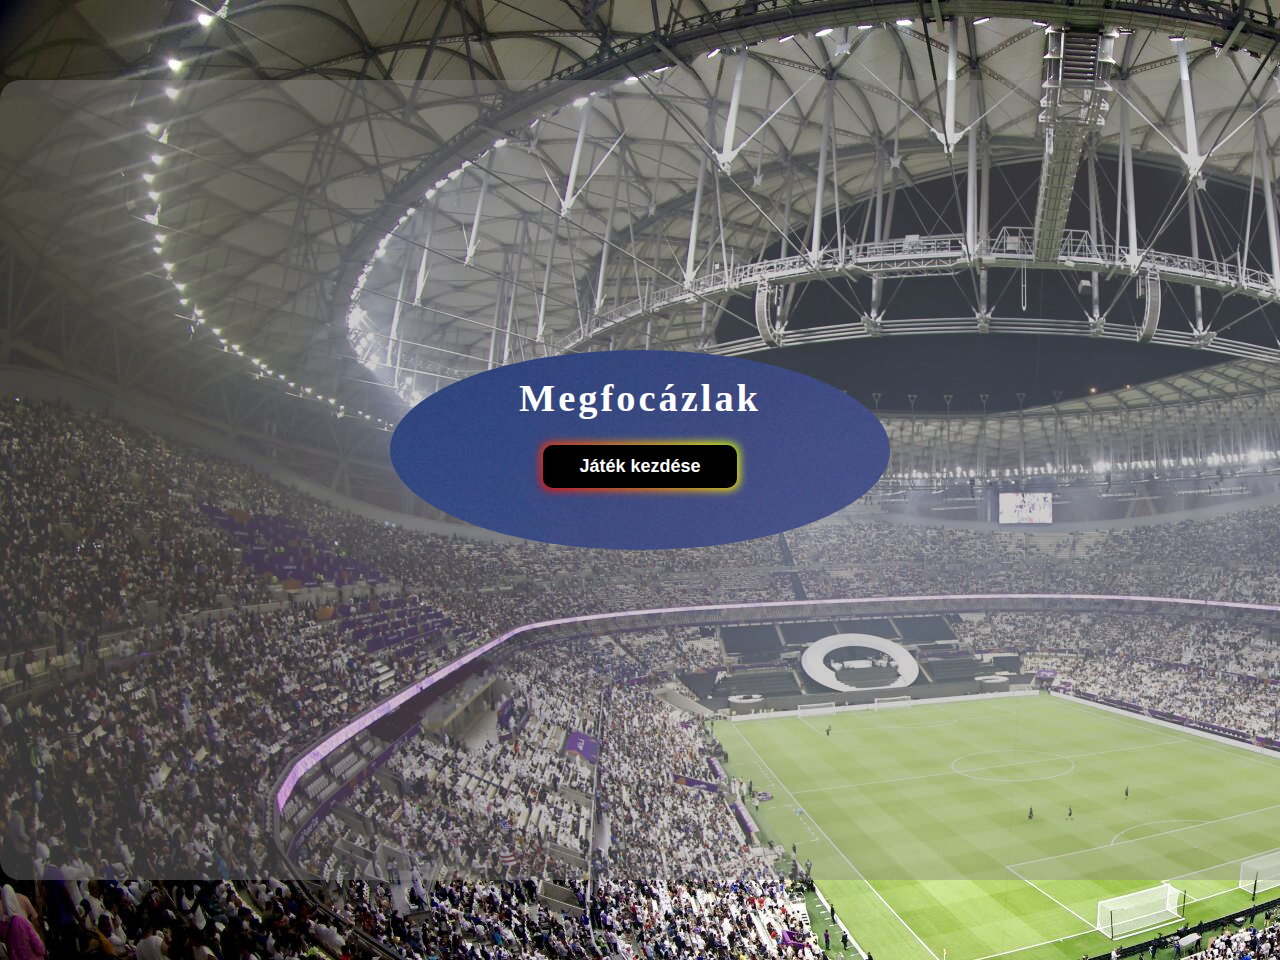
<file: main.html>
<!DOCTYPE html>
<html lang="en">
<head>
    <meta charset="UTF-8">
    <meta name="viewport" content="width=device-width, initial-scale=1.0">
    <title>Foca</title>
    <link rel="stylesheet" href="main.css">
</head>
<body>
    <div id="wrapper">
        
    </div>
    <div id="content">
        <div>
            <h1>Megfocázlak</h1>
        </div>
        <div>
            <a href="index.html"><button class="button-85" role="button">Játék kezdése</button></a>
        </div>
    </div>
</body>
</html>
</file>
<file: main.css>
body{
    margin: 0;
    font-size: larger;
    background-image: url("imgs/img/download.jpg");
}

#wrapper{
    width: 1400px;
    height: 660px;
    margin-top: 80px;
    margin-bottom: 80px;
    margin-left: auto;
    margin-right: auto;
    background-color: rgb(136, 132, 132);
    border-radius: 20px;
    padding-top: 140px;
    opacity: 40%;
    position: relative;
    
}

#content{
    background-color: white;
    margin-left: auto;
    margin-right: auto;
    width: 500px;
    height: 200px;
    text-align: center;
    background-image: url("imgs/img/4e1bf8d7ee63f79ab73e1a05d1c6a8bf.jpg");
    border-radius: 100%;
    position: absolute;
    top: 50%;
    left: 50%;
    transform: translate(-50%, -50%);
}

.square {
    width: 50px;
    height: 50px;
    float: left;

    border: 1px solid white;
    box-sizing: border-box;
}

.grid{
    width: 500px;
    height: 500px;
}

.button-85 {
  padding: 0.6em 2em;
  width: fit-content;
  font-size: large;
  font-style: normal;
  font-weight: bold;
  border: none;
  outline: none;
  color: rgb(255, 255, 255);
  background: #000;
  cursor: pointer;
  position: relative;
  z-index: 0;
  border-radius: 10px;
  user-select: none;
  -webkit-user-select: none;
  touch-action: manipulation;
}

.button-85:before {
  content: "";
  background: linear-gradient(
    45deg,
    #ff0000,
    #ff7300,
    #fffb00,
    #48ff00,
    #00ffd5,
    #002bff,
    #7a00ff,
    #ff00c8,
    #ff0000
  );
  position: absolute;
  top: -2px;
  left: -2px;
  background-size: 400%;
  z-index: -1;
  filter: blur(5px);
  -webkit-filter: blur(5px);
  width: calc(100% + 4px);
  height: calc(100% + 4px);
  animation: glowing-button-85 20s linear infinite;
  transition: opacity 0.3s ease-in-out;
  border-radius: 10px;
}

@keyframes glowing-button-85 {
  0% {
    background-position: 0 0;
  }
  50% {
    background-position: 400% 0;
  }
  100% {
    background-position: 0 0;
  }
}

.button-85:after {
  z-index: -1;
  content: "";
  position: absolute;
  width: 100%;
  height: 100%;
  background: #000;
  left: 0;
  top: 0;
  border-radius: 10px;
}

h1{
  color: #ffffff;
  letter-spacing: 3px;
}
</file>
